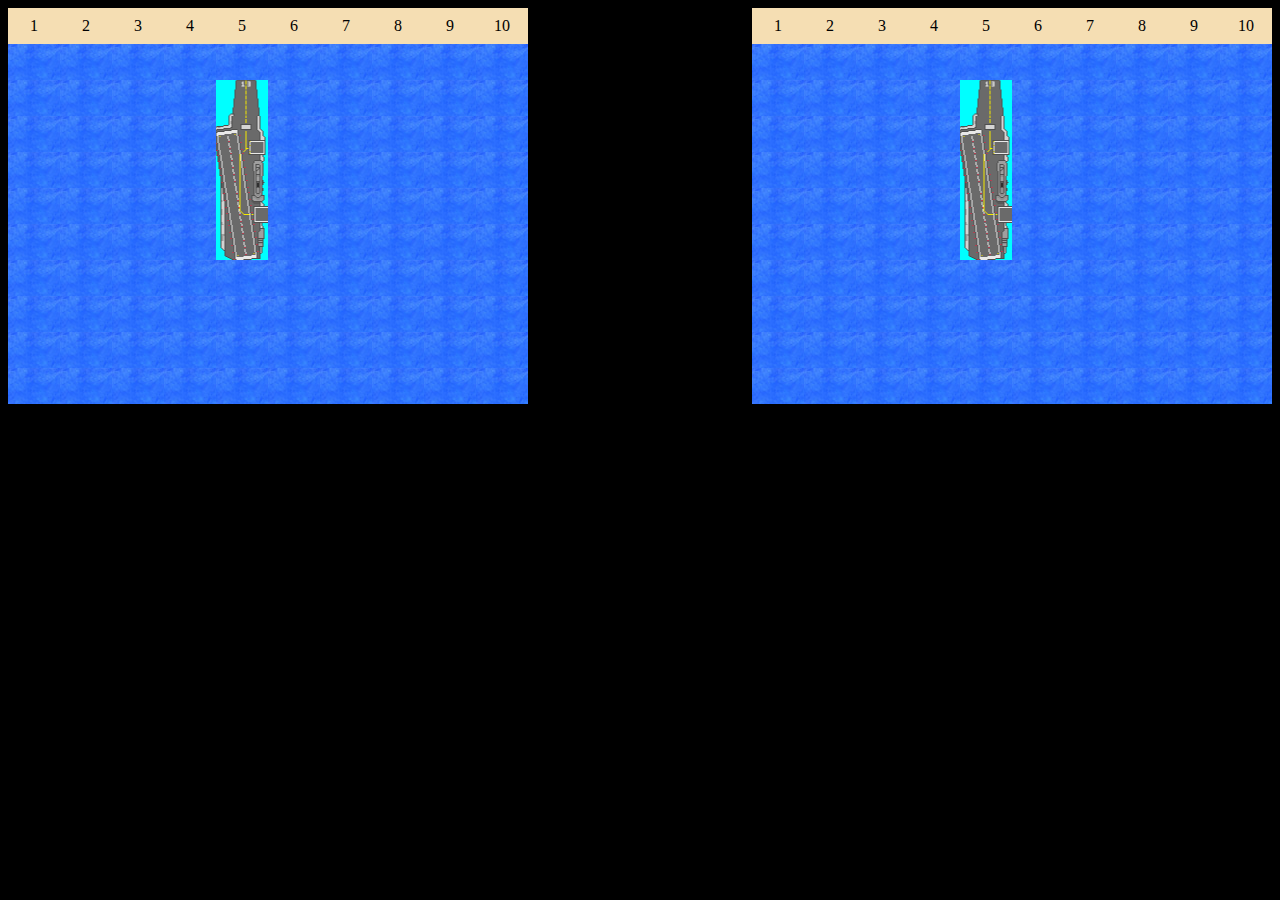
<file: battleshipV2/playGame.html>
<!DOCTYPE html>
<html>
<head>
	<title>Play Battleship</title>
	<link rel="stylesheet" type="text/css" href="css/boards.css">
	<script type="text/javascript" src="js/boards.js"></script>
	<link href="https://fonts.googleapis.com/css?family=Press+Start+2P" rel="stylesheet">
</head>
<body>
	<div id="console"></div>
</body>
</html>
</file>
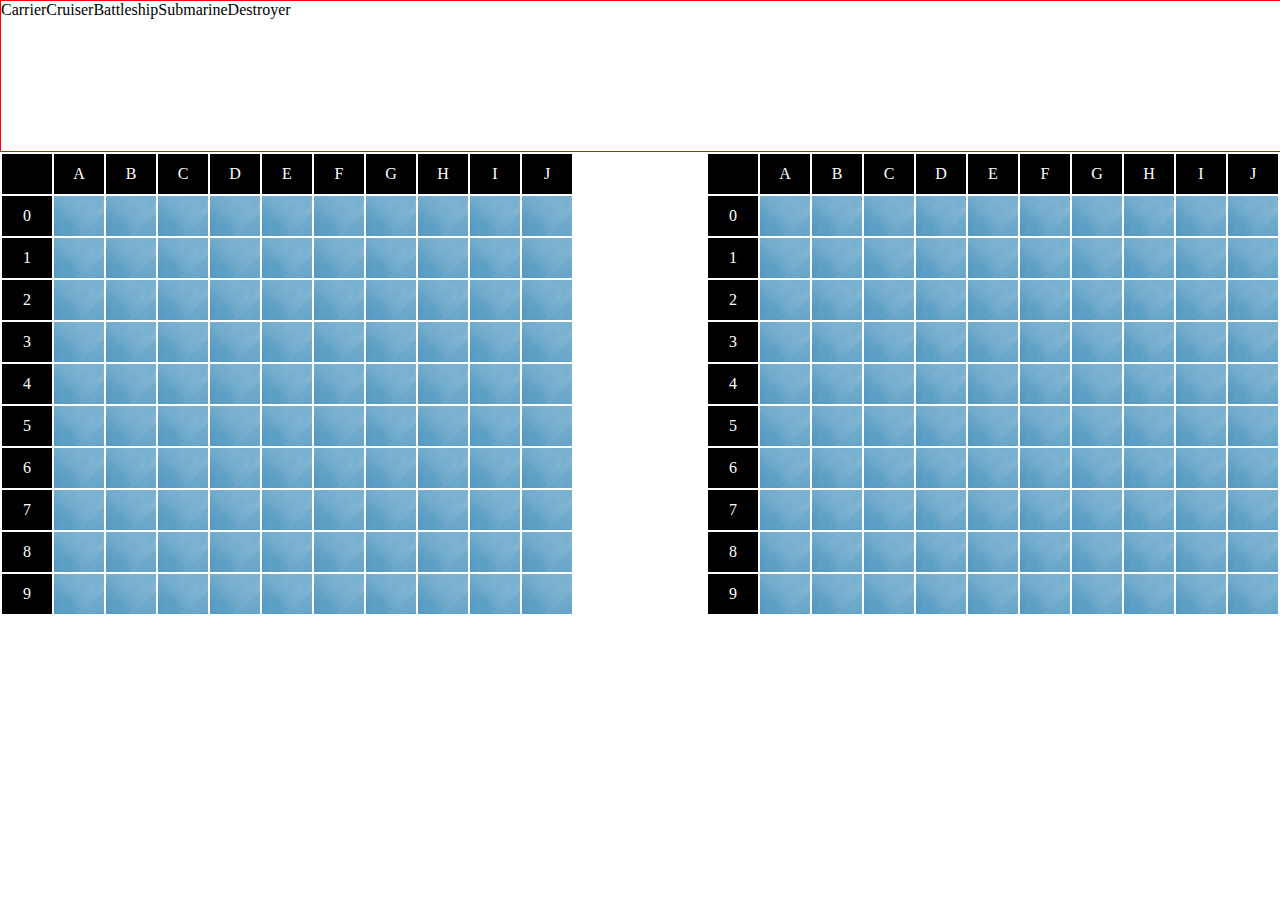
<file: battleshipV3/public_html/play.html>
<!DOCTYPE html>
<html>
<head>
	<title>Play Battleship</title>
	<script type="text/javascript" src="js/board.js"></script>
	<script type="text/javascript" src="js/play.js"></script>
	<link rel="stylesheet" type="text/css" href="css/play.css">
	<link type="text/css" rel="stylesheet" href="css/board.css">
</head>
<body>
	<div id="dashboard">
		<p id="shipDetail">
		</p>
		<div id="shipImage">
		</div>
	</div>
</body>
</html>
</file>
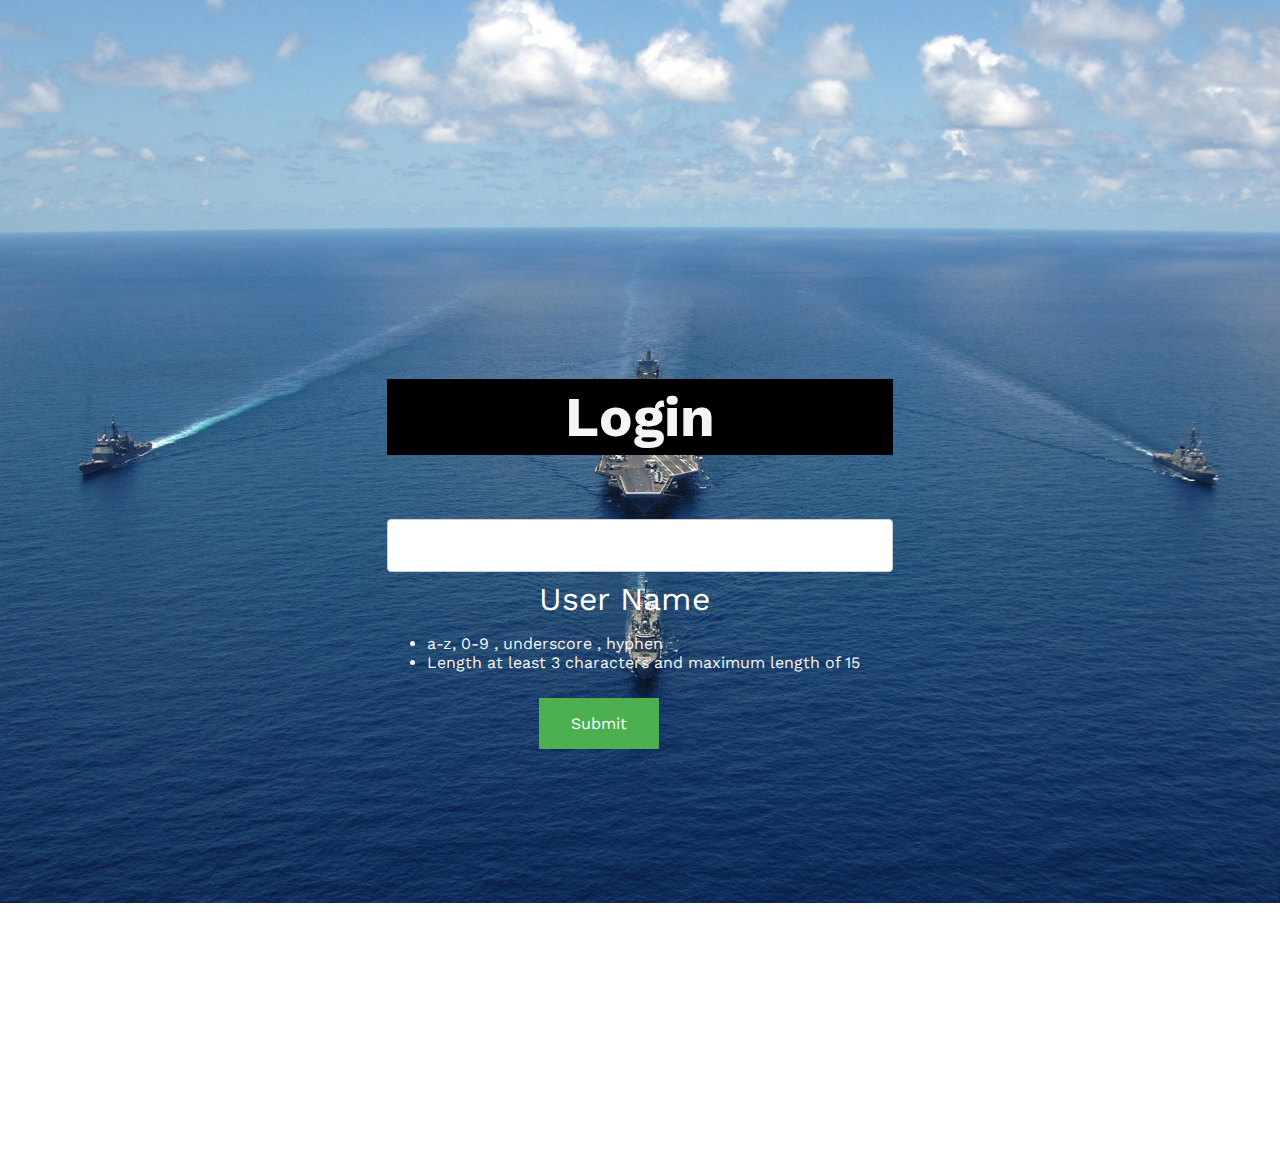
<file: battleshipV4/public_html/login.html>
<html>
    <head>
        <title>Catalog User Login</title>
        <meta charset="UTF-8">
        <meta name="viewport" content="width=device-width, initial-scale=1.0">
        <link rel="stylesheet" type="text/css" href="css/login.css">
        <script type="text/javascript" src="js/login.js"></script>
        <link href="https://fonts.googleapis.com/css?family=Work+Sans" rel="stylesheet">
        <link href="https://fonts.googleapis.com/css?family=Inconsolata" rel="stylesheet">
    </head>
    <body>
        <script>
            login.askU();
        </script>
    </body>
</html>
</file>
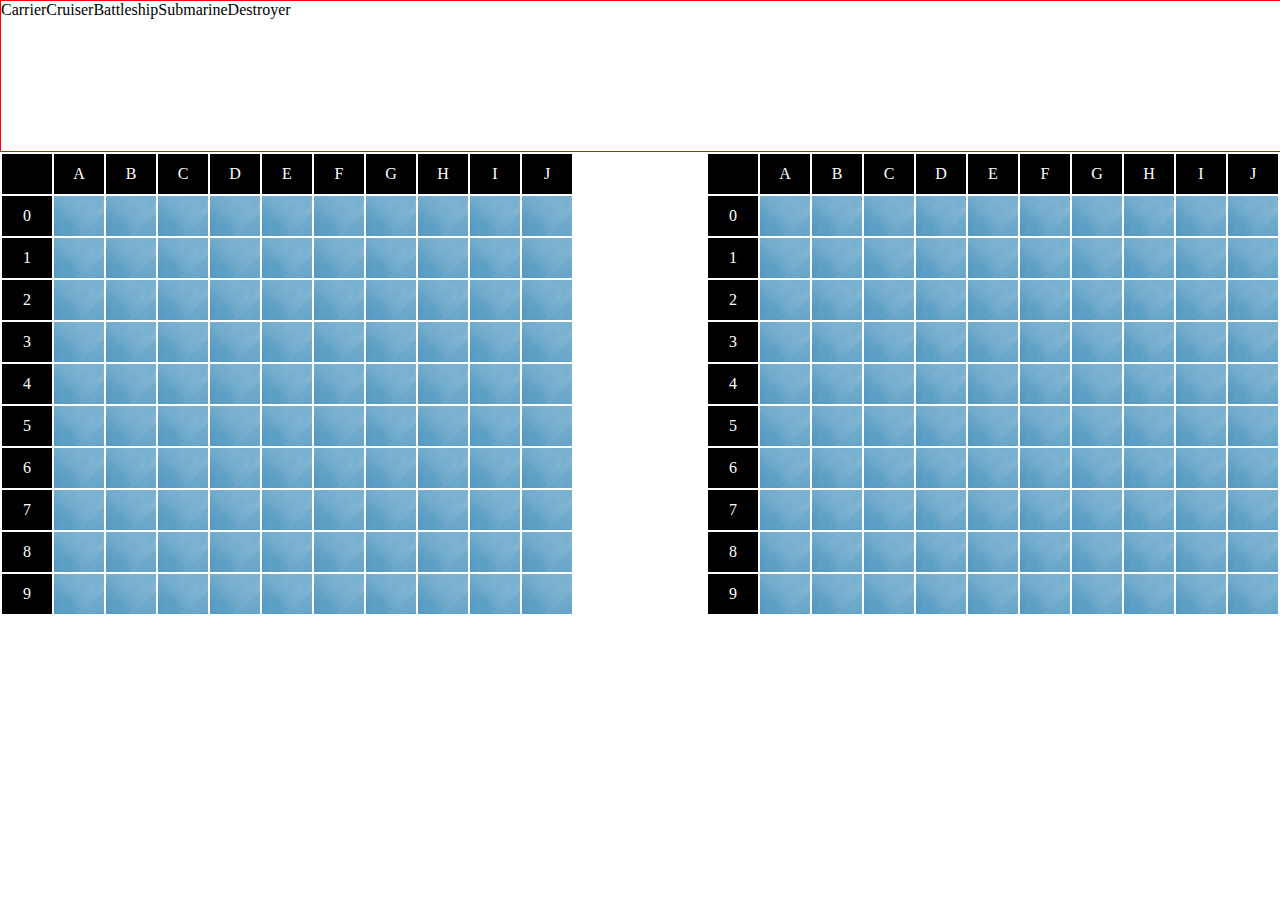
<file: battleshipV4/public_html/play.html>
<!DOCTYPE html>
<html>
    <head>
        <title>Play Battleship</title>
        <script type="text/javascript" src="js/board.js"></script>
        <script type="text/javascript" src="js/play.js"></script>
        <script type="text/javascript" src="js/login.js"></script>
        <link rel="stylesheet" type="text/css" href="css/play.css">
        <link type="text/css" rel="stylesheet" href="css/board.css">
    </head>
    <body>
        <script>
            login.isValid();
        </script>
        <div id="dashboard">
            <p id="shipDetail">
            </p>
            <div id="shipImage">
            </div>
        </div>
    </body>
</html>
</file>
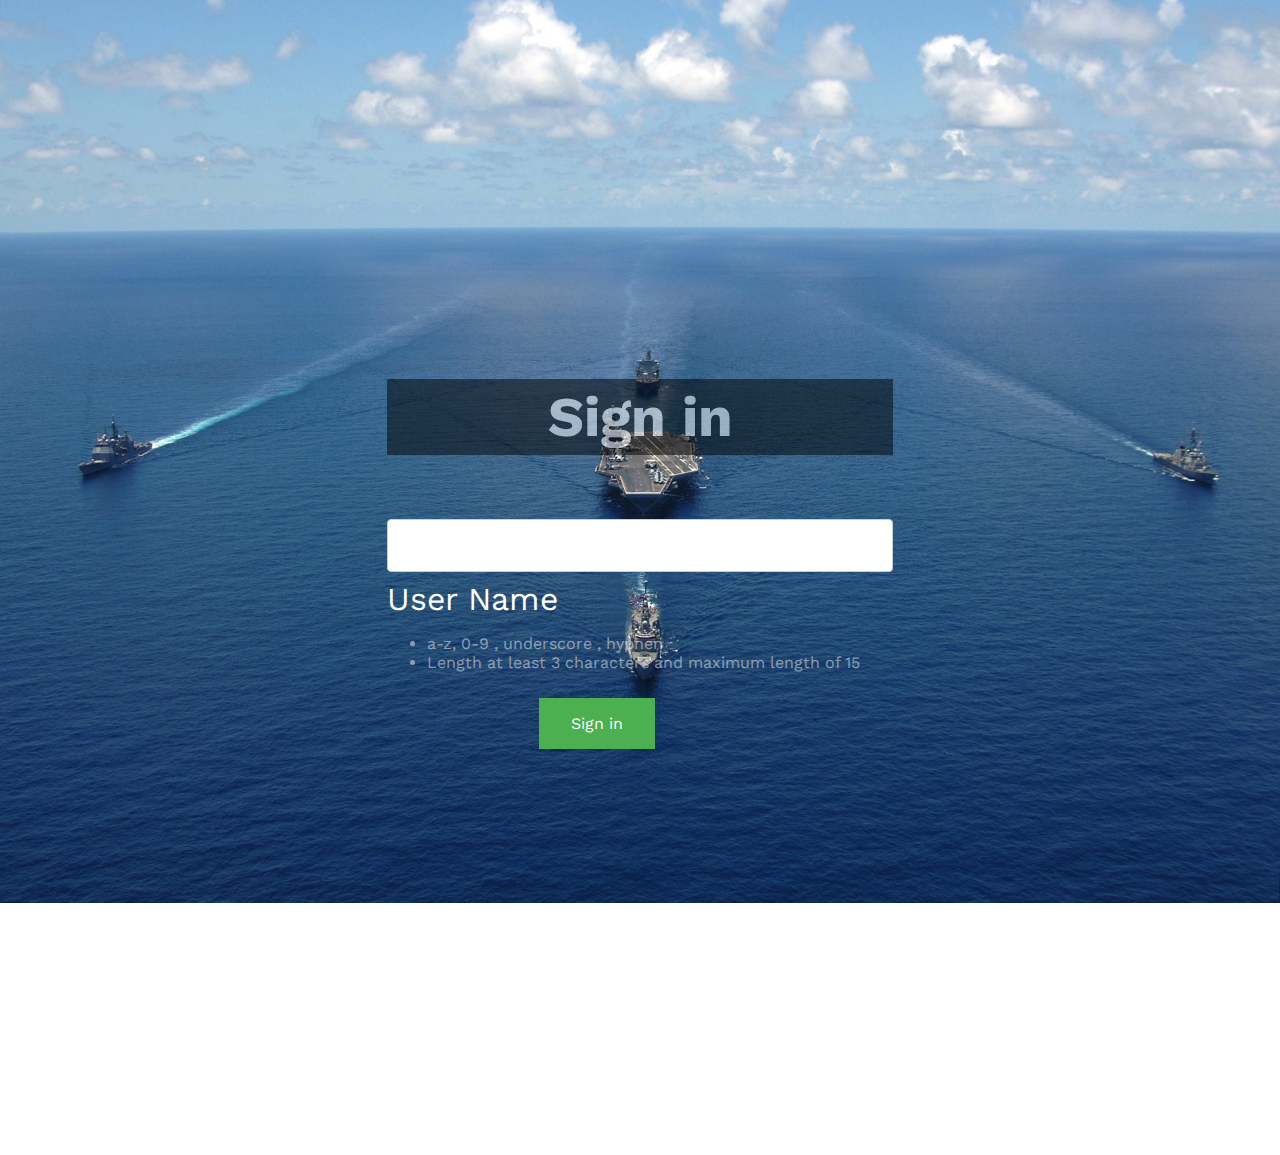
<file: battleshipV5/public_html/login.html>
<html>
    <head>
        <title>User Login</title>
        <meta charset="UTF-8">
        <meta name="viewport" content="width=device-width, initial-scale=1.0">
        <link rel="stylesheet" type="text/css" href="css/login.css">
        <script type="text/javascript" src="js/login.js"></script>
        <link href="https://fonts.googleapis.com/css?family=Work+Sans" rel="stylesheet">
        <link href="https://fonts.googleapis.com/css?family=Inconsolata" rel="stylesheet">
    </head>
    <body>
        <script>
            login.askU();
        </script>
    </body>
</html>
</file>
<file: battleshipV2/css/boards.css>
body {
	background-color: black;
	overflow-x:hidden;
}

table {
	background-color: cyan;
	border-collapse: collapse;
	position:relative;
}

.player {
	float: left;
}

.prog {
	float: right;
}

td {
	background-image: url('../pic/water.jpg');
	height: 34px;
	width: 50px;
	border: none;
}

.table-headers {
	background-image: none;
	background-color: wheat;
	text-align: center;
}


#e15 {
	background-image: url('../myCarrier/c1.png');
	background-repeat: no-repeat;
	background-position: center;
}

#e25 {
	background-image: url('../myCarrier/c2.png');
	background-repeat: no-repeat;
	background-position: center;
}

#e35 {
	background-image: url('../myCarrier/c3.png');
	background-repeat: no-repeat;
	background-position: center;
}

#e45 {
	background-image: url('../myCarrier/c4.png');
	background-repeat: no-repeat;
	background-position: center;
}

#e55 {
	background-image: url('../myCarrier/c5.png');
	background-repeat: no-repeat;
	background-position: center;
}

td:hover {
	background: rgba(76, 175, 80, 0.1);
}

#e15:hover, #e25:hover, #e35:hover, #e45:hover, #e55:hover {
	background: rgba(76, 175, 80, 0.1);
}

#console{
	font-family: 'Press Start 2P', cursive;
	float: right;
	position: absolute;
	bottom:0;
	margin-bottom:5%;
}
</file>
<file: battleshipV3/public_html/css/play.css>
#dashboard {
	border: 1px solid red;
	height: 150px;
	width: 100%;
}
</file>
<file: battleshipV3/public_html/css/board.css>
* {
	margin: 0;
	padding: 0;
}

td{
	height: 40px;
	width: 50px;
}

#playerTable {
	float: left;
}

#progressTable {
	float: right;
}

.xAxis, .yAxis {
	background-color: #000;
	color: #FFF;
	text-align: center;
}

.waterCell {
	background-image: url('../pic/oasis.png');
}

.waterCell:hover {
	background: #F5FFFA;
}
</file>
<file: battleshipV4/public_html/css/login.css>
.button1 {
    background-color: white; 
    color: black; 
    border: 2px solid #4CAF50;
}

.button1:hover {
    background-color: #4CAF50;
    color: white;
}

.button {
    background-color: #4CAF50; /* Green */
    border: none;
    color: white;
    padding: 16px 32px;
    text-align: center;
    text-decoration: none;
    display: inline-block;
    font-size: 16px;
    margin: 2% 30% 0% 30%;
    -webkit-transition-duration: 0.4s; /* Safari */
    transition-duration: 0.7s;
    cursor: pointer;
}

*{
    font-family: 'Work Sans', sans-serif;
}

label{
    font-family: 'Work Sans', sans-serif;
    margin: 2% 30% 0% 30%;
    color:white;
    font-size: 200%;   

}

.questions{
    font-family: Lucida Console, Courier, monospace;
    padding-left: 5%; 
    padding-right: 5%;
    color: white;
    line-height: 2;
}

input[type=text], select {
    width: 100%;
    padding: 12px 20px;
    margin: 8px 0;
    display: inline-block;
    border: 1px solid #ccc;
    border-radius: 4px;
    box-sizing: border-box;
}

#ask{
    margin: 30%;
}

body {
    background: url("../pic/navy.jpg") no-repeat center center fixed;
    -webkit-background-size: cover;
    -moz-background-size: cover;
    -o-background-size: cover;
    background-size: cover;
    height: inherit;
}

.title{
    background: activecaption !important;
    padding-bottom: 1%;
    padding-top: 1%;
    color: whitesmoke;
    font-size: 350%;
    font-weight: bold;
    text-align: center;
}

ul{
    color:whitesmoke;
}
</file>
<file: battleshipV4/public_html/css/play.css>
#dashboard {
	border: 1px solid red;
	height: 150px;
	width: 100%;
}
</file>
<file: battleshipV4/public_html/css/board.css>
* {
	margin: 0;
	padding: 0;
}

td{
	height: 40px;
	width: 50px;
}

#playerTable {
	float: left;
}

#progressTable {
	float: right;
}

.xAxis, .yAxis {
	background-color: #000;
	color: #FFF;
	text-align: center;
}

.waterCell {
	background-image: url('../pic/oasis.png');
}

.waterCell:hover {
	background: #F5FFFA;
}
</file>
<file: battleshipV5/public_html/css/login.css>
.button1 {
    background-color: white; 
    color: black; 
    border: 2px solid #4CAF50;
}

.button1:hover {
    background-color: #4CAF50;
    color: white;
}

.button {
    background-color: #4CAF50; /* Green */
    border: none;
    color: white;
    padding: 16px 32px;
    text-align: center;
    text-decoration: none;
    display: inline-block;
    font-size: 16px;
    margin: 2% 30% 0% 30%;
    -webkit-transition-duration: 0.4s; /* Safari */
    transition-duration: 0.7s;
    cursor: pointer;
}

*{
    font-family: 'Work Sans', sans-serif;
}

label{
    font-family: 'Work Sans', sans-serif;
    text-align:center;
    color:white;
    font-size: 200%;   
}

.questions{
    font-family: Lucida Console, Courier, monospace;
    padding-left: 5%; 
    padding-right: 5%;
    color: white;
    line-height: 2;
}

input[type=text], select {
    width: 100%;
    padding: 12px 20px;
    margin: 8px 0;
    display: inline-block;
    border: 1px solid #ccc;
    border-radius: 4px;
    box-sizing: border-box;
}

#ask{
    margin: 30%;
}

body {
    background: url("../pic/navy.jpg") no-repeat center center fixed;
    -webkit-background-size: cover;
    -moz-background-size: cover;
    -o-background-size: cover;
    background-size: cover;
    height: inherit;
}

.title{
    background: activecaption !important;
    padding-bottom: 1%;
    padding-top: 1%;
    color: white;
    font-size: 350%;
    font-weight: bold;
    text-align: center;
    opacity: 0.5;
}

ul{
    color:whitesmoke;
    opacity: 0.5;
}
</file>
